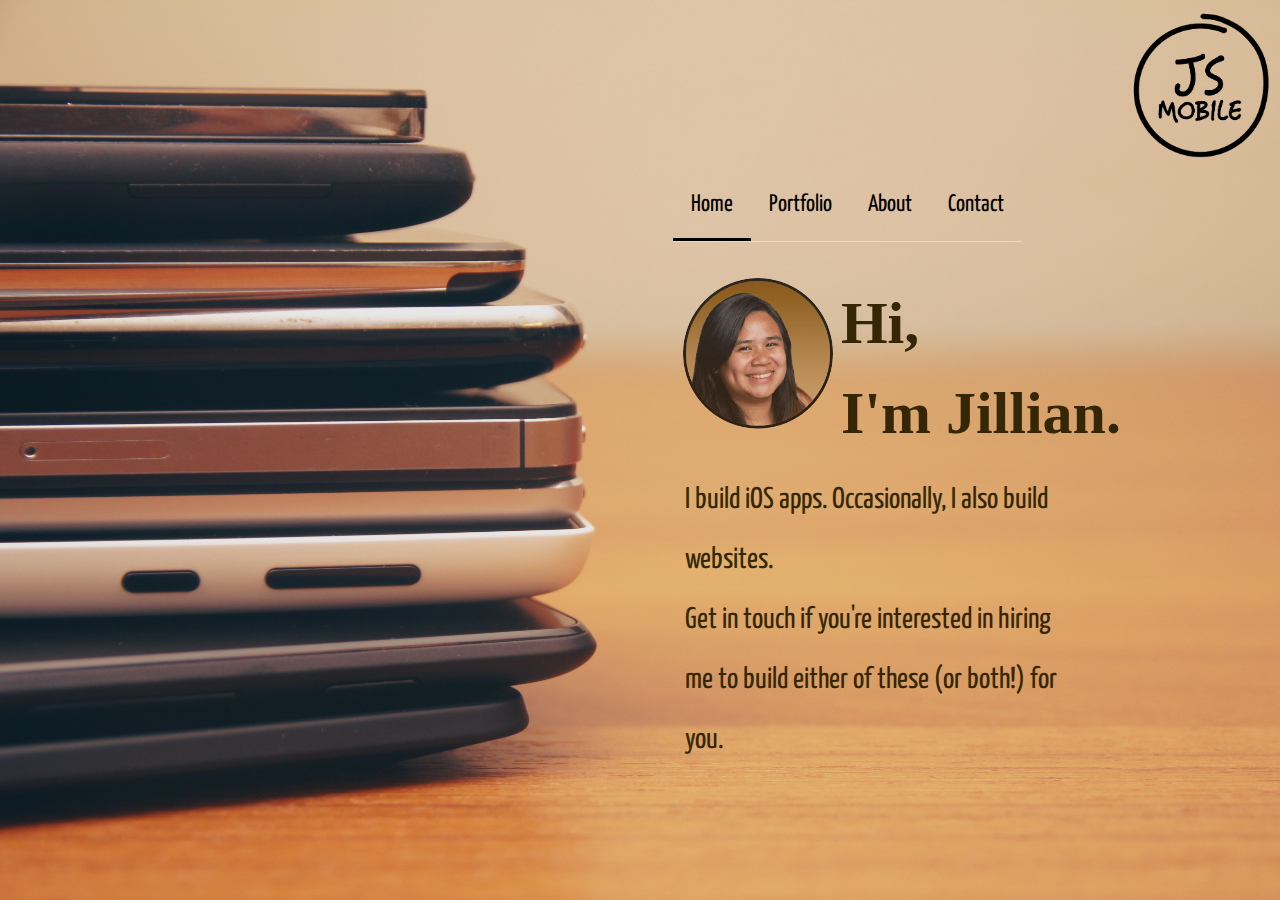
<file: index.html>
<!DOCTYPE html>
<html>
  <head>
    <meta name="google-site-verification" content="-sHggPKcuBm5elBbfNlyZN5dprhrY9VIRz6gg7S_qLs"/>
    <link rel="stylesheet" href="public/css/normalize.css">
    <link rel="stylesheet" href="public/css/style.css">
    
    <!-- Favicons -->
    <link rel="apple-touch-icon" sizes="180x180" href="favicons/apple-touch-icon.png">
    <link rel="icon" type="image/png" sizes="32x32" href="favicons/favicon-32x32.png">
    <link rel="icon" type="image/png" sizes="16x16" href="favicons/favicon-16x16.png">
    <link rel="manifest" href="favicons/manifest.json">
    <link rel="mask-icon" href="favicons/safari-pinned-tab.svg" color="#5bbad5">
    <meta name="theme-color" content="#ffffff">

    <!-- Fonts -->
    <link href="https://fonts.googleapis.com/css?family=Arvo:700|Cabin:700" rel="stylesheet">
    <link href="https://fonts.googleapis.com/css?family=Merienda:700|Yanone+Kaffeesatz" rel="stylesheet">

    <title>JSMobile</title>

  </head>
  <body>

    <img src="public/img/logo.png" class="logo" alt="A Logo Was Here">

    <div class="wrap">

      <div class="content">
        <div data-tab-wrapper>
          <ul class="tab-list" data-tablist>
            <li>
              <a href="#tab-1" class="tab-link">Home</a>
            </li>
            <li>
              <a href="#tab-2" class="tab-link">Portfolio</a>
            </li>
            <li>
              <a href="#tab-3" class="tab-link">About</a>
            </li>
            <li>
              <a href="#tab-4" class="tab-link">Contact</a>
            </li>
          </ul>

          <section id="tab-1" class="tab-panel" data-tabpanel>
            <!-- <h1>Home</h1> -->
            

            <div name="profile-header">
              <div class="profile-pic">
                <img src="public/img/website-profile-pic.png">
              </div>

              <div class="name">
                <span class="title">Hi, <br/>I'm Jillian.</span>
              </div>
            </div>

            <div class="home-info">
              <p>
                I build iOS apps. Occasionally, I also build websites. <br/> Get in touch if you're interested in hiring me to build either of these (or both!) for you.
              </p>
            </div>
          </section>

          <section id="tab-2" class="tab-panel" data-tabpanel>
            <!-- <h1>Portfolio</h1> -->
            <ul>
              <li class="popout-img" id="filld">
                <a href="#">React Web App for Ones and Zeroes LLC</a>
              </li>
              <li class="popout-img" id="connections">
                <a href="#">Connections</a>
              </li>
              <li class="popout-img" id="anml"><a href="#">ANML</a></li>
              <li class="popout-img" id="looplio"><a href="#">Looplio</a></li>
              <li class="popout-img" id="vimeow"><a href="#">ViMeow</a></li>
            </ul>
          </section>

          <section id="tab-3" class="tab-panel" data-tabpanel>
            <!-- <h1>About</h1>             -->
            <p>
              Jillian Somera has been an iOS developer since 2015. She is an alumna of Dev Bootcamp, where she learned about full-stack web development. She also has a jazz guitar degree from Columbia College Chicago.
            </p>

            <p>
              When she isn't programming, you can find her eating her way through Chicago or playing around the city with her rock band, Jillian Somera and the Beta Option.
            </p>
          </section>

          <section id="tab-4" class="tab-panel" data-tabpanel>
            <div class="contact">
              <!-- <h1>Let's Work Together</h1> -->
              <form action="mailto:jillian@jsmobile.me">
                <label for="fullname">Full Name</label>
                <input type="text" id="fullname" name="fullname" placeholder="Enter your full name">

                <label for="email">Email</label>
                <input type="text" id="email" name="email" placeholder="Enter your email">

                <label for="phone">Phone Number</label>
                <input type="text" id="phone" name="phone" placeholder="Enter your phone number">

                <label for="subject">Message</label>
                <textarea id="subject" name="Message" placeholder="Make any inquiries here" style="height:150px"></textarea>

                <input type="submit" value="Submit">
              </form>
            </div>
          </section>

        </div>
      </div>

      
      <div id="popout">
        <h1>IMG COMING SOON</h1>
      </div>

    </div>


    <script type="text/javascript" src="public/js/jquery-3.2.1.min.js"></script>
    <script type="text/javascript" src="public/js/main.js"></script>
  </body>
</html>
</file>
<file: public/css/style.css>
html {
  box-sizing: border-box; }

*, *::after, *::before {
  box-sizing: inherit; }

button, [type='button'], [type='reset'], [type='submit'] {
  appearance: none;
  background-color: #1565c0;
  border: 0;
  border-radius: 3px;
  color: #fff;
  cursor: pointer;
  display: inline-block;
  font-family: -apple-system, BlinkMacSystemFont, "Avenir Next", "Avenir", "Segoe UI", "Lucida Grande", "Helvetica Neue", "Helvetica", "Fira Sans", "Roboto", "Noto", "Droid Sans", "Cantarell", "Oxygen", "Ubuntu", "Franklin Gothic Medium", "Century Gothic", "Liberation Sans", sans-serif;
  font-size: 1em;
  -webkit-font-smoothing: antialiased;
  font-weight: 600;
  line-height: 1;
  padding: 0.75em 1.5em;
  text-align: center;
  text-decoration: none;
  transition: background-color 150ms ease;
  user-select: none;
  vertical-align: middle;
  white-space: nowrap; }
  button:hover, button:focus, [type='button']:hover, [type='button']:focus, [type='reset']:hover, [type='reset']:focus, [type='submit']:hover, [type='submit']:focus {
    background-color: #11519a;
    color: #fff; }
  button:disabled, [type='button']:disabled, [type='reset']:disabled, [type='submit']:disabled {
    cursor: not-allowed;
    opacity: 0.5; }
    button:disabled:hover, [type='button']:disabled:hover, [type='reset']:disabled:hover, [type='submit']:disabled:hover {
      background-color: #1565c0; }

fieldset {
  background-color: transparent;
  border: 0;
  margin: 0;
  padding: 0; }

legend {
  font-weight: 600;
  margin-bottom: 0.375em;
  padding: 0; }

label {
  display: block;
  font-weight: 600;
  margin-bottom: 0.375em; }

input,
select,
textarea {
  display: block;
  font-family: -apple-system, BlinkMacSystemFont, "Avenir Next", "Avenir", "Segoe UI", "Lucida Grande", "Helvetica Neue", "Helvetica", "Fira Sans", "Roboto", "Noto", "Droid Sans", "Cantarell", "Oxygen", "Ubuntu", "Franklin Gothic Medium", "Century Gothic", "Liberation Sans", sans-serif;
  font-size: 1em; }

[type='color'], [type='date'], [type='datetime'], [type='datetime-local'], [type='email'], [type='month'], [type='number'], [type='password'], [type='search'], [type='tel'], [type='text'], [type='time'], [type='url'], [type='week'], input:not([type]), textarea {
  appearance: none;
  background-color: #fff;
  border: 1px solid #ddd;
  border-radius: 3px;
  box-shadow: inset 0 1px 3px rgba(0, 0, 0, 0.06);
  box-sizing: border-box;
  margin-bottom: 0.75em;
  padding: 0.5em;
  transition: border-color 150ms ease;
  width: 100%; }
  [type='color']:hover, [type='date']:hover, [type='datetime']:hover, [type='datetime-local']:hover, [type='email']:hover, [type='month']:hover, [type='number']:hover, [type='password']:hover, [type='search']:hover, [type='tel']:hover, [type='text']:hover, [type='time']:hover, [type='url']:hover, [type='week']:hover, input:not([type]):hover, textarea:hover {
    border-color: #b1b1b1; }
  [type='color']:focus, [type='date']:focus, [type='datetime']:focus, [type='datetime-local']:focus, [type='email']:focus, [type='month']:focus, [type='number']:focus, [type='password']:focus, [type='search']:focus, [type='tel']:focus, [type='text']:focus, [type='time']:focus, [type='url']:focus, [type='week']:focus, input:not([type]):focus, textarea:focus {
    border-color: #1565c0;
    box-shadow: inset 0 1px 3px rgba(0, 0, 0, 0.06), 0 0 5px rgba(18, 89, 169, 0.7);
    outline: none; }
  [type='color']:disabled, [type='date']:disabled, [type='datetime']:disabled, [type='datetime-local']:disabled, [type='email']:disabled, [type='month']:disabled, [type='number']:disabled, [type='password']:disabled, [type='search']:disabled, [type='tel']:disabled, [type='text']:disabled, [type='time']:disabled, [type='url']:disabled, [type='week']:disabled, input:not([type]):disabled, textarea:disabled {
    background-color: #f2f2f2;
    cursor: not-allowed; }
    [type='color']:disabled:hover, [type='date']:disabled:hover, [type='datetime']:disabled:hover, [type='datetime-local']:disabled:hover, [type='email']:disabled:hover, [type='month']:disabled:hover, [type='number']:disabled:hover, [type='password']:disabled:hover, [type='search']:disabled:hover, [type='tel']:disabled:hover, [type='text']:disabled:hover, [type='time']:disabled:hover, [type='url']:disabled:hover, [type='week']:disabled:hover, input:not([type]):disabled:hover, textarea:disabled:hover {
      border: 1px solid #ddd; }
  [type='color']::placeholder, [type='date']::placeholder, [type='datetime']::placeholder, [type='datetime-local']::placeholder, [type='email']::placeholder, [type='month']::placeholder, [type='number']::placeholder, [type='password']::placeholder, [type='search']::placeholder, [type='tel']::placeholder, [type='text']::placeholder, [type='time']::placeholder, [type='url']::placeholder, [type='week']::placeholder, input:not([type])::placeholder, textarea::placeholder {
    color: #858585; }

textarea {
  resize: vertical; }

[type="checkbox"],
[type="radio"] {
  display: inline;
  margin-right: 0.375em; }

[type="file"] {
  margin-bottom: 0.75em;
  width: 100%; }

select {
  margin-bottom: 0.75em;
  width: 100%; }

html {
  box-sizing: border-box; }

*,
*::before,
*::after {
  box-sizing: inherit; }

html,
body {
  height: 100%; }

ul,
ol {
  list-style-type: none;
  margin: 0;
  padding: 0; }

dl {
  margin: 0; }

dt {
  font-weight: 600;
  margin: 0; }

dd {
  margin: 0; }

figure {
  margin: 0; }

img,
picture {
  margin: 0;
  max-width: 100%; }

table {
  border-collapse: collapse;
  margin: 0.75em 0;
  table-layout: fixed;
  width: 100%; }

th {
  border-bottom: 1px solid #a6a6a6;
  font-weight: 600;
  padding: 0.75em 0;
  text-align: left; }

td {
  border-bottom: 1px solid #ddd;
  padding: 0.75em 0; }

tr,
td,
th {
  vertical-align: middle; }

body {
  color: #333;
  font-family: -apple-system, BlinkMacSystemFont, "Avenir Next", "Avenir", "Segoe UI", "Lucida Grande", "Helvetica Neue", "Helvetica", "Fira Sans", "Roboto", "Noto", "Droid Sans", "Cantarell", "Oxygen", "Ubuntu", "Franklin Gothic Medium", "Century Gothic", "Liberation Sans", sans-serif;
  font-size: 1em;
  line-height: 1.5; }

h1,
h2,
h3,
h4,
h5,
h6 {
  font-family: -apple-system, BlinkMacSystemFont, "Avenir Next", "Avenir", "Segoe UI", "Lucida Grande", "Helvetica Neue", "Helvetica", "Fira Sans", "Roboto", "Noto", "Droid Sans", "Cantarell", "Oxygen", "Ubuntu", "Franklin Gothic Medium", "Century Gothic", "Liberation Sans", sans-serif;
  font-size: 1.25em;
  line-height: 1.2;
  margin: 0 0 0.75em; }

p {
  margin: 0 0 0.75em; }

a {
  color: #1565c0;
  text-decoration: none;
  transition: color 150ms ease; }
  a:active, a:focus, a:hover {
    color: #104c90; }

hr {
  border-bottom: 1px solid #ddd;
  border-left: 0;
  border-right: 0;
  border-top: 0;
  margin: 1.5em 0; }

.tab-list {
  display: flex;
  margin-bottom: 1.5em; }

.tab-link {
  border-bottom: 1px solid #ddd;
  display: inline-block;
  padding: 0.75em;
  color: #000; }
  .tab-link[aria-selected="true"] {
    box-shadow: inset 0 -3px #000; }

.tab-panel[aria-hidden="true"] {
  display: none; }

body {
  background-image: url("../img/background.jpg");
  background-repeat: no-repeat;
  background-attachment: fixed;
  background-size: cover;
  color: #352705;
  font-family: 'Yanone Kaffeesatz', sans-serif; }

h1 {
  font-family: 'Yanone Kaffeesatz', sans-serif; }

p {
  font-size: 28px; }

li {
  font-size: 24px; }

.logo {
  float: right;
  position: relative;
  width: 10em; }

.wrap {
  float: left;
  display: block;
  margin-right: 2.3576520234%;
  width: 100%; }
  .wrap:last-child {
    margin-right: 0; }

#popout {
  float: left;
  display: block;
  margin-right: 2.3576520234%;
  width: 40.291369653%;
  float: left;
  opacity: 0.0;
  border: solid 1px black;
  background-color: #FFF;
  margin-left: 5em;
  height: 30%;
  width: 41%;
  margin-top: 5em;
  padding-top: 7em;
  padding-bottom: 4.5em; }
  #popout:last-child {
    margin-right: 0; }

#popout h1 {
  text-align: center;
  font-size: 90px;
  color: #000; }

.content {
  float: left;
  display: block;
  margin-right: 2.3576520234%;
  width: 48.8211739883%;
  min-height: 500px;
  float: right;
  padding-left: 3em;
  padding-right: 3em; }
  .content:last-child {
    margin-right: 0; }

button {
  font-size: 18px;
  border-radius: 5px;
  border-color: #303136;
  width: 280px;
  padding: 10px;
  color: white; }

.profile-pic {
  float: left;
  display: block;
  margin-right: 2.3576520234%;
  width: 31.7615653177%;
  margin-right: 0em;
  padding-left: 0.6em; }
  .profile-pic:last-child {
    margin-right: 0; }
  .profile-pic img {
    border-radius: 50%;
    height: 95%;
    width: 95%;
    display: block;
    opacity: 0.8; }

.name {
  float: left;
  display: block;
  margin-right: 2.3576520234%;
  width: 65.8807826589%; }
  .name:last-child {
    margin-right: 0; }
  .name .title {
    font-family: "HanziPen TC";
    font-weight: 900;
    font-size: 60px;
    padding-bottom: 0.2em;
    display: block; }

.home-info {
  float: left;
  display: block;
  margin-right: 2.3576520234%;
  width: 100%; }
  .home-info:last-child {
    margin-right: 0; }
  .home-info p {
    padding-left: 0.4em;
    padding-right: 4em;
    line-height: 2em;
    font-size: 30px; }

.tab-list {
  font-size: 24px; }

/*# sourceMappingURL=style.css.map */
</file>
